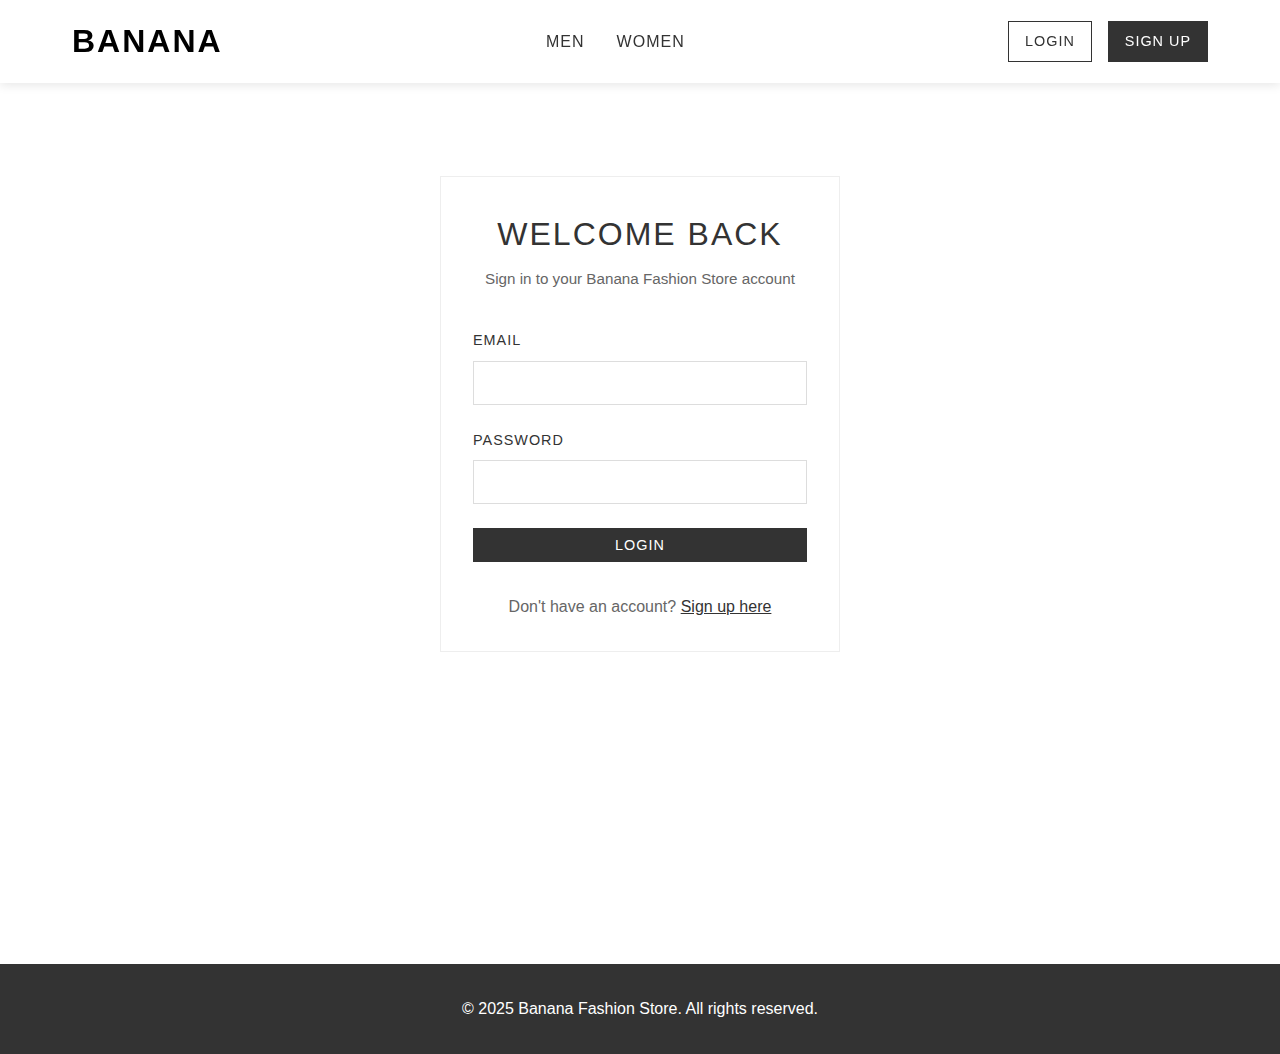
<file: templates/login.html>
<!DOCTYPE html>
<html lang="en">
<head>
    <meta charset="UTF-8">
    <meta name="viewport" content="width=device-width, initial-scale=1.0">
    <title>Login - Banana Fashion Store</title>
    <link rel="stylesheet" href="/static/css/style.css">
</head>
<body>
    <header class="header">
        <nav class="nav">
            <a href="/" class="logo">BANANA</a>
            <ul class="nav-links">
                <li><a href="/men">Men</a></li>
                <li><a href="/women">Women</a></li>
            </ul>
            <div class="user-actions">
                <a href="/signup" class="btn btn-primary">Sign Up</a>
            </div>
        </nav>
    </header>

    <main class="main-content">
        <div class="section">
            <div class="form-container">
                <h1 class="form-title">Welcome Back</h1>
                <p class="form-subtitle">Sign in to your Banana Fashion Store account</p>
                <form id="loginForm">
                    <div class="form-group">
                        <label for="email" class="form-label">Email</label>
                        <input type="email" id="email" name="email" class="form-input" required>
                    </div>
                    
                    <div class="form-group">
                        <label for="password" class="form-label">Password</label>
                        <input type="password" id="password" name="password" class="form-input" required>
                    </div>
                    
                    <button type="submit" class="btn btn-primary" style="width: 100%;">Login</button>
                </form>
                
                <p style="text-align: center; margin-top: 2rem; color: #666;">
                    Don't have an account? <a href="/signup" style="color: #333; text-decoration: underline;">Sign up here</a>
                </p>
            </div>
        </div>
    </main>

    <footer class="footer">
        <p>&copy; 2025 Banana Fashion Store. All rights reserved.</p>
    </footer>

    <script src="/static/js/app.js"></script>
    <script>
        document.getElementById('loginForm').addEventListener('submit', async function(e) {
            e.preventDefault();
            
            const submitBtn = e.target.querySelector('button[type="submit"]');
            const originalText = submitBtn.innerHTML;
            
            const formData = {
                email: document.getElementById('email').value,
                password: document.getElementById('password').value
            };
            
            // Validate form
            if (!FormValidator.validateEmail(formData.email)) {
                UI.showAlert('Please enter a valid email address');
                return;
            }
            
            if (!FormValidator.validateRequired(formData.password)) {
                UI.showAlert('Password is required');
                return;
            }
            
            try {
                UI.showLoading(submitBtn);
                
                const response = await API.post('/auth/login', formData);
                
                // Store token and user data, then redirect
                Auth.setToken(response.access_token);
                if (response.user) {
                    Auth.setUser(response.user);
                }
                UI.showAlert('Login successful!', 'success');
                
                // Redirect to home page after a short delay
                setTimeout(() => {
                    window.location.href = '/';
                }, 1000);
                
            } catch (error) {
                UI.showAlert(error.message || 'Login failed');
            } finally {
                UI.hideLoading(submitBtn, originalText);
            }
        });

        // Redirect if already logged in
        if (Auth.isLoggedIn()) {
            window.location.href = '/';
        }
    </script>
</body>
</html>
</file>
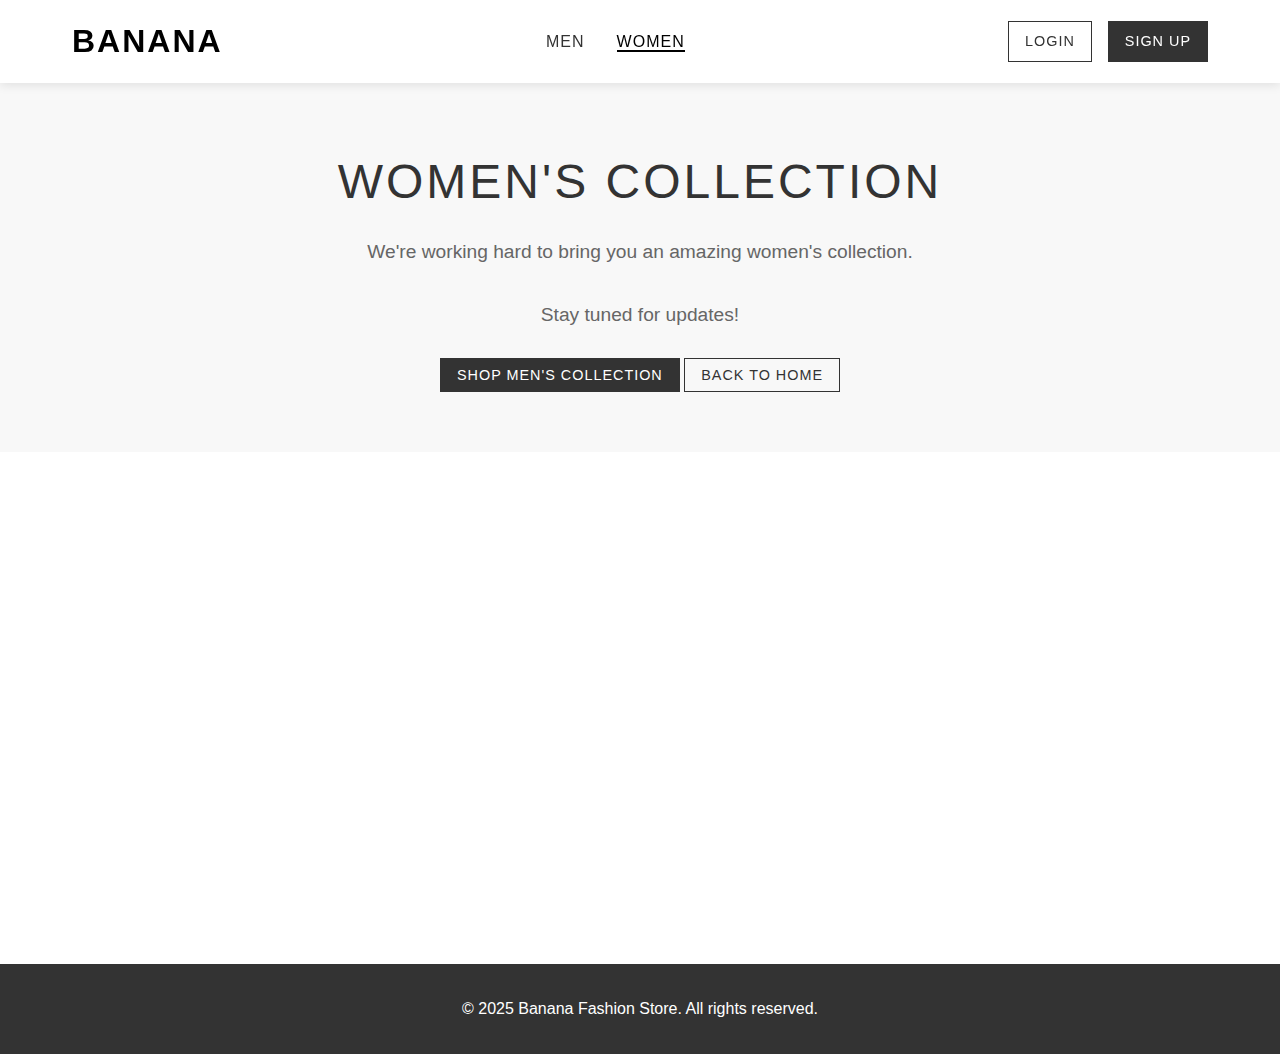
<file: templates/women.html>
<!DOCTYPE html>
<html lang="en">
<head>
    <meta charset="UTF-8">
    <meta name="viewport" content="width=device-width, initial-scale=1.0">
    <title>Women - Banana Fashion Store</title>
    <link rel="stylesheet" href="/static/css/style.css">
</head>
<body>
    <header class="header">
        <nav class="nav">
            <a href="/" class="logo">BANANA</a>
            <ul class="nav-links">
                <li><a href="/men">Men</a></li>
                <li><a href="/women" style="color: #000; border-bottom: 2px solid #000;">Women</a></li>
            </ul>
            <div class="user-actions">
                <a href="/login" class="btn">Login</a>
                <a href="/signup" class="btn btn-primary">Sign Up</a>
            </div>
        </nav>
    </header>

    <main class="main-content">
        <section class="coming-soon">
            <h2>Women's Collection</h2>
            <p>We're working hard to bring you an amazing women's collection.</p>
            <p>Stay tuned for updates!</p>
            
            <div style="margin-top: 2rem;">
                <a href="/men" class="btn btn-primary">Shop Men's Collection</a>
                <a href="/" class="btn">Back to Home</a>
            </div>
        </section>
    </main>

    <footer class="footer">
        <p>&copy; 2025 Banana Fashion Store. All rights reserved.</p>
    </footer>

    <script src="/static/js/app.js"></script>
</body>
</html>
</file>
<file: static/css/style.css>
/* Reset and base styles */
* {
    margin: 0;
    padding: 0;
    box-sizing: border-box;
}

body {
    font-family: 'Arial', sans-serif;
    line-height: 1.6;
    color: #333;
    background-color: #fff;
}

/* Header styles */
.header {
    background: #fff;
    box-shadow: 0 2px 10px rgba(0,0,0,0.1);
    position: fixed;
    top: 0;
    left: 0;
    right: 0;
    z-index: 1000;
    padding: 1rem 0;
}

.nav {
    max-width: 1200px;
    margin: 0 auto;
    display: flex;
    justify-content: space-between;
    align-items: center;
    padding: 0 2rem;
}

.logo {
    font-size: 2rem;
    font-weight: bold;
    color: #000;
    text-decoration: none;
    letter-spacing: 2px;
}

.nav-links {
    display: flex;
    list-style: none;
    gap: 2rem;
}

.nav-links a {
    color: #333;
    text-decoration: none;
    font-weight: 500;
    text-transform: uppercase;
    letter-spacing: 1px;
    transition: color 0.3s ease;
}

.nav-links a:hover {
    color: #666;
}

.user-actions {
    display: flex;
    gap: 1rem;
}

.btn {
    padding: 0.5rem 1rem;
    border: 1px solid #333;
    background: transparent;
    color: #333;
    text-decoration: none;
    text-transform: uppercase;
    letter-spacing: 1px;
    font-size: 0.9rem;
    transition: all 0.3s ease;
    cursor: pointer;
}

.btn:hover {
    background: #333;
    color: #fff;
}

.btn-primary {
    background: #333;
    color: #fff;
}

.btn-primary:hover {
    background: #555;
}

/* Main content */
.main-content {
    margin-top: 80px;
    min-height: calc(100vh - 80px);
}

/* Hero section */
.hero {
    height: 80vh;
    min-height: 500px;
    position: relative;
    display: flex;
    align-items: center;
    justify-content: center;
    text-align: center;
    color: #fff;
    overflow: hidden;
}

.hero-slider {
    position: absolute;
    top: 0;
    left: 0;
    width: 100%;
    height: 100%;
    z-index: 1;
}

.slide {
    position: absolute;
    top: 0;
    left: 0;
    width: 100%;
    height: 100%;
    background-size: cover;
    background-position: center;
    background-repeat: no-repeat;
    background-color: #f5f5f5;
    opacity: 0;
    transition: opacity 1s ease-in-out;
}

.slide.active {
    opacity: 1;
}

.hero-overlay {
    position: absolute;
    top: 0;
    left: 0;
    width: 100%;
    height: 100%;
    background: linear-gradient(rgba(0,0,0,0.1), rgba(0,0,0,0.3));
    z-index: 2;
}

.hero-content {
    position: relative;
    z-index: 3;
}

.hero-content h1 {
    font-size: 3rem;
    margin-bottom: 1rem;
    font-weight: 300;
    letter-spacing: 3px;
    text-shadow: 2px 2px 4px rgba(0,0,0,0.5);
}

.hero-content p {
    font-size: 1.2rem;
    margin-bottom: 2rem;
    font-weight: 300;
    text-shadow: 1px 1px 2px rgba(0,0,0,0.5);
}

/* Slider controls */
.slider-controls {
    position: absolute;
    top: 50%;
    width: 100%;
    display: flex;
    justify-content: space-between;
    padding: 0 2rem;
    z-index: 4;
    transform: translateY(-50%);
}

.slider-btn {
    background: rgba(255,255,255,0.2);
    border: 2px solid rgba(255,255,255,0.5);
    color: white;
    font-size: 2rem;
    width: 50px;
    height: 50px;
    border-radius: 50%;
    cursor: pointer;
    transition: all 0.3s ease;
    display: flex;
    align-items: center;
    justify-content: center;
}

.slider-btn:hover {
    background: rgba(255,255,255,0.3);
    border-color: rgba(255,255,255,0.8);
    transform: scale(1.1);
}

/* Slider dots */
.slider-dots {
    position: absolute;
    bottom: 2rem;
    left: 50%;
    transform: translateX(-50%);
    display: flex;
    gap: 0.5rem;
    z-index: 4;
}

.dot {
    width: 12px;
    height: 12px;
    border-radius: 50%;
    background: rgba(255,255,255,0.5);
    cursor: pointer;
    transition: all 0.3s ease;
}

.dot.active,
.dot:hover {
    background: rgba(255,255,255,1);
    transform: scale(1.2);
}

/* Section styles */
.section {
    max-width: 1200px;
    margin: 0 auto;
    padding: 4rem 2rem;
}

.section-title {
    font-size: 2.5rem;
    text-align: center;
    margin-bottom: 3rem;
    font-weight: 300;
    letter-spacing: 2px;
    text-transform: uppercase;
}

/* Product grid */
.product-grid {
    display: grid;
    grid-template-columns: repeat(auto-fit, minmax(250px, 1fr));
    gap: 2rem;
    margin-top: 2rem;
}

.product-card {
    background: #fff;
    border: 1px solid #eee;
    transition: transform 0.3s ease, box-shadow 0.3s ease;
    cursor: pointer;
}

.product-card:hover {
    transform: translateY(-5px);
    box-shadow: 0 10px 30px rgba(0,0,0,0.1);
}

.product-image {
    width: 100%;
    height: 300px;
    object-fit: cover;
    background: #f5f5f5;
}

.product-info {
    padding: 1rem;
}

.product-name {
    font-size: 1rem;
    margin-bottom: 0.5rem;
    font-weight: 500;
    text-transform: uppercase;
    letter-spacing: 1px;
}

.product-price {
    font-size: 1.1rem;
    font-weight: bold;
    color: #333;
}

.product-category {
    font-size: 0.9rem;
    color: #666;
    margin-bottom: 0.5rem;
    text-transform: uppercase;
}

/* Form styles */
.form-container {
    max-width: 400px;
    margin: 2rem auto;
    padding: 2rem;
    background: #fff;
    border: 1px solid #eee;
}

.form-title {
    font-size: 2rem;
    text-align: center;
    margin-bottom: 0.5rem;
    font-weight: 300;
    letter-spacing: 2px;
    text-transform: uppercase;
}

.form-subtitle {
    text-align: center;
    color: #666;
    font-size: 0.95rem;
    margin-bottom: 2.5rem;
    line-height: 1.4;
}

.form-group {
    margin-bottom: 1.5rem;
}

.form-label {
    display: block;
    margin-bottom: 0.5rem;
    font-weight: 500;
    text-transform: uppercase;
    letter-spacing: 1px;
    font-size: 0.9rem;
}

.form-input {
    width: 100%;
    padding: 0.75rem;
    border: 1px solid #ddd;
    background: #fff;
    font-size: 1rem;
    transition: border-color 0.3s ease;
}

.form-input:focus {
    outline: none;
    border-color: #333;
}

.form-select {
    width: 100%;
    padding: 0.75rem;
    border: 1px solid #ddd;
    background: #fff;
    font-size: 1rem;
    cursor: pointer;
}

/* Password strength indicator */
.password-strength {
    margin-top: 0.5rem;
    padding: 0.5rem;
    border-radius: 4px;
    font-size: 0.9rem;
}

.strength-very-weak { background: #ffebee; color: #c62828; }
.strength-weak { background: #fff3e0; color: #ef6c00; }
.strength-fair { background: #fff8e1; color: #f57f17; }
.strength-good { background: #f3e5f5; color: #7b1fa2; }
.strength-strong { background: #e8f5e8; color: #2e7d32; }

/* Loading spinner */
.loading {
    display: inline-block;
    width: 20px;
    height: 20px;
    border: 3px solid #f3f3f3;
    border-top: 3px solid #333;
    border-radius: 50%;
    animation: spin 1s linear infinite;
}

@keyframes spin {
    0% { transform: rotate(0deg); }
    100% { transform: rotate(360deg); }
}

/* Alert messages */
.alert {
    padding: 1rem;
    margin: 1rem 0;
    border-radius: 4px;
    font-size: 0.9rem;
    position: fixed;
    top: 100px;
    left: 50%;
    transform: translateX(-50%);
    z-index: 10000;
    box-shadow: 0 4px 20px rgba(0,0,0,0.15);
    min-width: 300px;
    text-align: center;
    animation: slideDown 0.3s ease-out;
}

@keyframes slideDown {
    from {
        opacity: 0;
        transform: translateX(-50%) translateY(-20px);
    }
    to {
        opacity: 1;
        transform: translateX(-50%) translateY(0);
    }
}

.alert-success {
    background: #e8f5e8;
    color: #2e7d32;
    border: 1px solid #81c784;
}

.alert-error {
    background: #ffebee;
    color: #c62828;
    border: 1px solid #e57373;
}

/* Product detail page */
.product-detail {
    display: grid;
    grid-template-columns: 1fr 1fr;
    gap: 3rem;
    max-width: 1000px;
    margin: 2rem auto;
    padding: 0 2rem;
}

.product-detail-image {
    width: 100%;
    height: 600px;
    object-fit: cover;
    background: #f5f5f5;
}

.product-detail-info h1 {
    font-size: 2rem;
    margin-bottom: 1rem;
    font-weight: 300;
    text-transform: uppercase;
    letter-spacing: 2px;
}

.product-detail-price {
    font-size: 1.5rem;
    font-weight: bold;
    margin-bottom: 1rem;
}

.product-detail-description {
    margin-bottom: 2rem;
    line-height: 1.8;
    color: #666;
}

.size-selector,
.color-selector {
    margin-bottom: 1.5rem;
}

.size-options,
.color-options {
    display: flex;
    gap: 0.5rem;
    margin-top: 0.5rem;
}

.size-option,
.color-option {
    padding: 0.5rem 1rem;
    border: 1px solid #ddd;
    background: #fff;
    cursor: pointer;
    transition: all 0.3s ease;
}

.size-option:hover,
.color-option:hover,
.size-option.selected,
.color-option.selected {
    background: #333;
    color: #fff;
}

/* Coming soon styles */
.coming-soon {
    text-align: center;
    padding: 4rem 2rem;
    background: #f8f8f8;
}

.coming-soon h2 {
    font-size: 3rem;
    margin-bottom: 1rem;
    font-weight: 300;
    letter-spacing: 3px;
    text-transform: uppercase;
}

.coming-soon p {
    font-size: 1.2rem;
    color: #666;
    margin-bottom: 2rem;
}

/* Footer */
.footer {
    background: #333;
    color: #fff;
    text-align: center;
    padding: 2rem 0;
    margin-top: 4rem;
}

/* Responsive design */
@media (max-width: 768px) {
    .nav {
        flex-direction: column;
        gap: 1rem;
        padding: 1rem;
    }
    
    .nav-links {
        gap: 1rem;
    }
    
    .hero-content h1 {
        font-size: 2rem;
    }
    
    .hero-content p {
        font-size: 1rem;
    }
    
    .slider-controls {
        padding: 0 1rem;
    }
    
    .slider-btn {
        width: 40px;
        height: 40px;
        font-size: 1.5rem;
    }
    
    .slider-dots {
        bottom: 1rem;
    }
    
    .dot {
        width: 10px;
        height: 10px;
    }
    
    .product-grid {
        grid-template-columns: repeat(auto-fit, minmax(200px, 1fr));
        gap: 1rem;
    }
    
    .product-detail {
        grid-template-columns: 1fr;
        gap: 2rem;
    }
    
    .section {
        padding: 2rem 1rem;
    }
}

/* Hidden class */
.hidden {
    display: none !important;
}

/* User info display */
.user-info {
    display: flex;
    align-items: center;
    gap: 1rem;
}

.user-avatar {
    width: 35px;
    height: 35px;
    border-radius: 50%;
    position: relative;
    overflow: hidden;
}

.user-avatar-img {
    width: 100%;
    height: 100%;
    object-fit: cover;
    border-radius: 50%;
}

.user-avatar-fallback {
    width: 100%;
    height: 100%;
    border-radius: 50%;
    background: #333;
    color: #fff;
    display: flex;
    align-items: center;
    justify-content: center;
    font-weight: bold;
    font-size: 0.9rem;
}

.user-name {
    font-size: 0.9rem;
    color: #333;
}

.btn-logout {
    font-size: 0.8rem !important;
    padding: 0.4rem 0.8rem !important;
}

/* File upload styles */
.file-upload-wrapper {
    position: relative;
}

.file-input {
    margin-bottom: 0.5rem;
}

.file-upload-preview {
    display: flex;
    align-items: center;
    gap: 1rem;
    padding: 0.5rem;
    background: #f8f8f8;
    border-radius: 4px;
    margin-top: 0.5rem;
}

.file-upload-preview img {
    flex-shrink: 0;
}

.file-name {
    font-size: 0.9rem;
    color: #666;
    overflow: hidden;
    text-overflow: ellipsis;
    white-space: nowrap;
}

/* Personalized Image Indicators */
.personalized-indicator,
.generating-indicator {
    position: absolute;
    top: 8px;
    right: 8px;
    padding: 4px 8px;
    border-radius: 12px;
    font-size: 12px;
    font-weight: 600;
    z-index: 10;
    pointer-events: none;
    box-shadow: 0 2px 8px rgba(0, 0, 0, 0.2);
}

.personalized-indicator {
    background: linear-gradient(45deg, #ff6b6b, #4ecdc4);
    color: white;
}

.generating-indicator {
    background: rgba(0, 0, 0, 0.8);
    color: white;
    animation: pulse 2s infinite;
}

/* Pulse animation for generating indicator */
@keyframes pulse {
    0% { opacity: 1; }
    50% { opacity: 0.5; }
    100% { opacity: 1; }
}

/* Enhanced product card hover effects */
.product-card {
    position: relative;
    overflow: hidden;
}

.product-card:hover .product-image {
    transform: scale(1.05);
}

.product-image {
    transition: transform 0.3s ease;
}

/* Smooth image transitions */
.product-image.loading {
    opacity: 0.7;
    filter: blur(1px);
}

.product-image.loaded {
    opacity: 1;
    filter: none;
}
</file>
